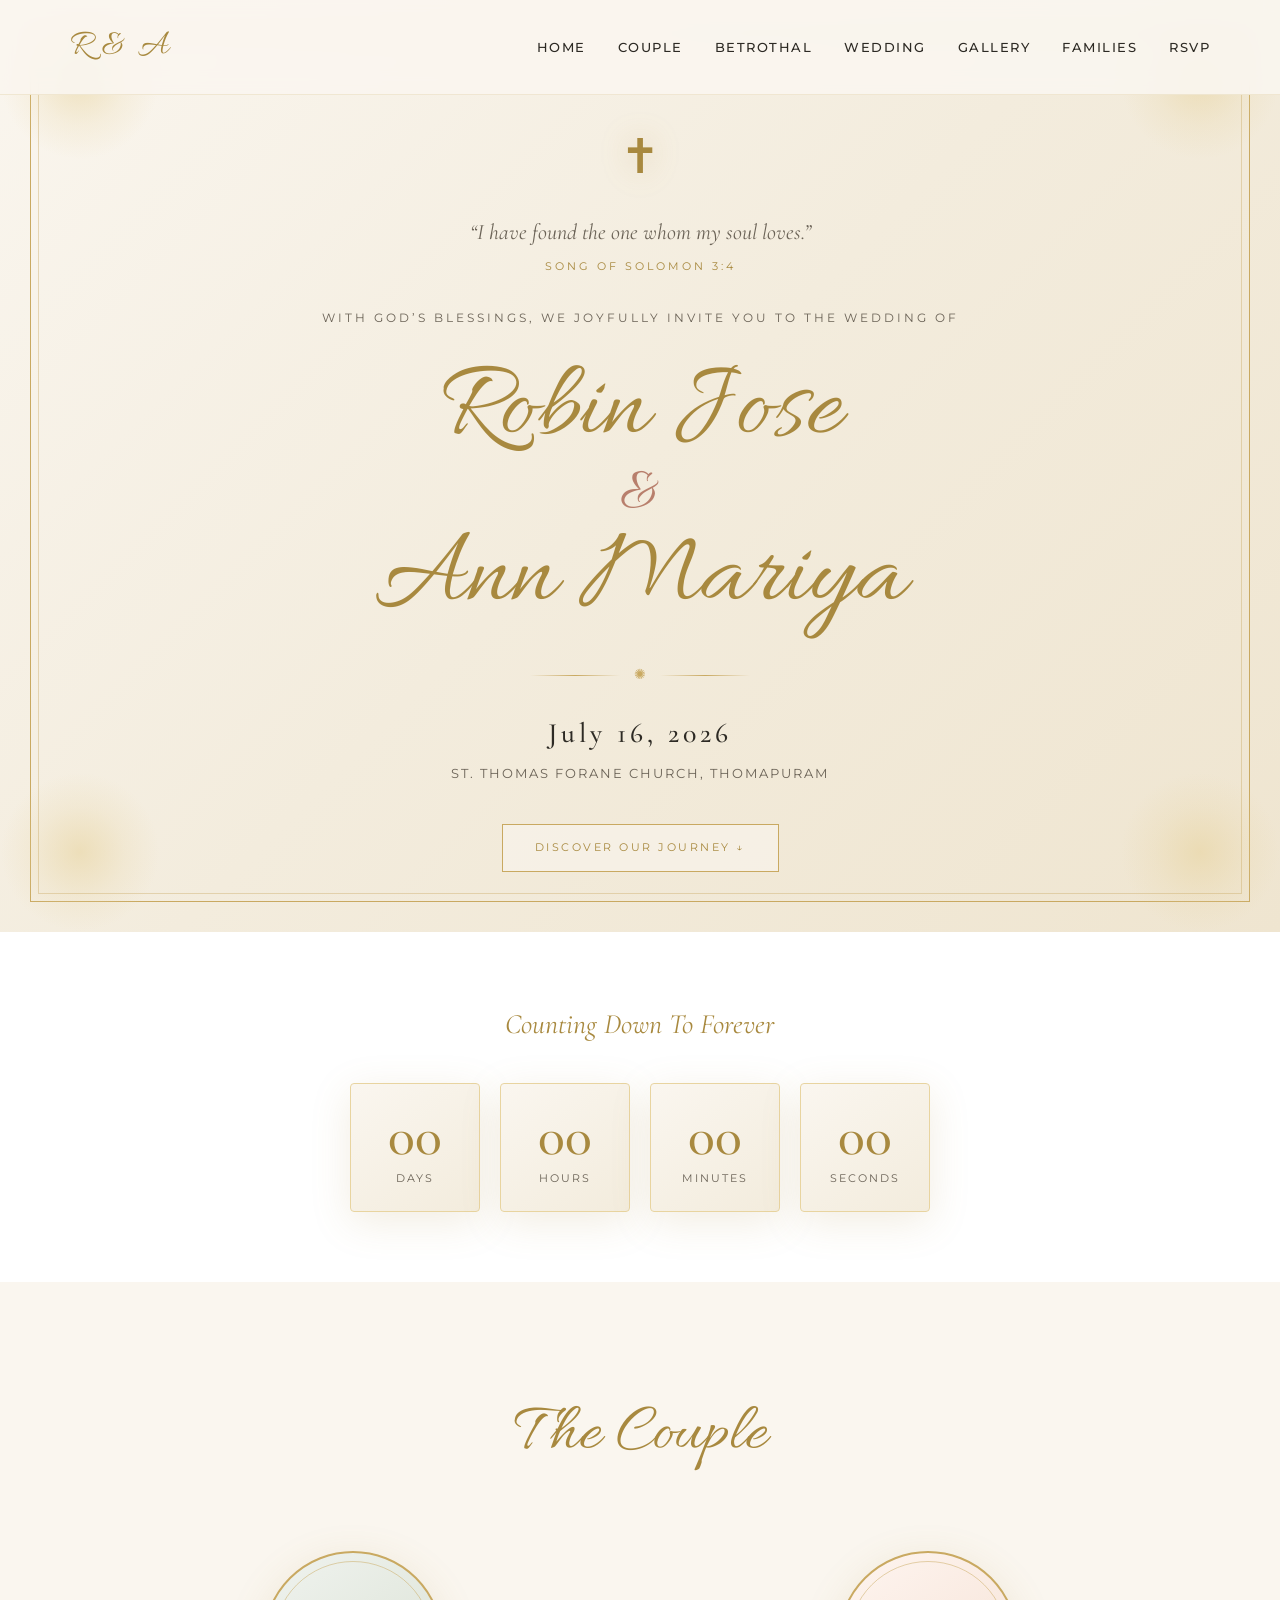
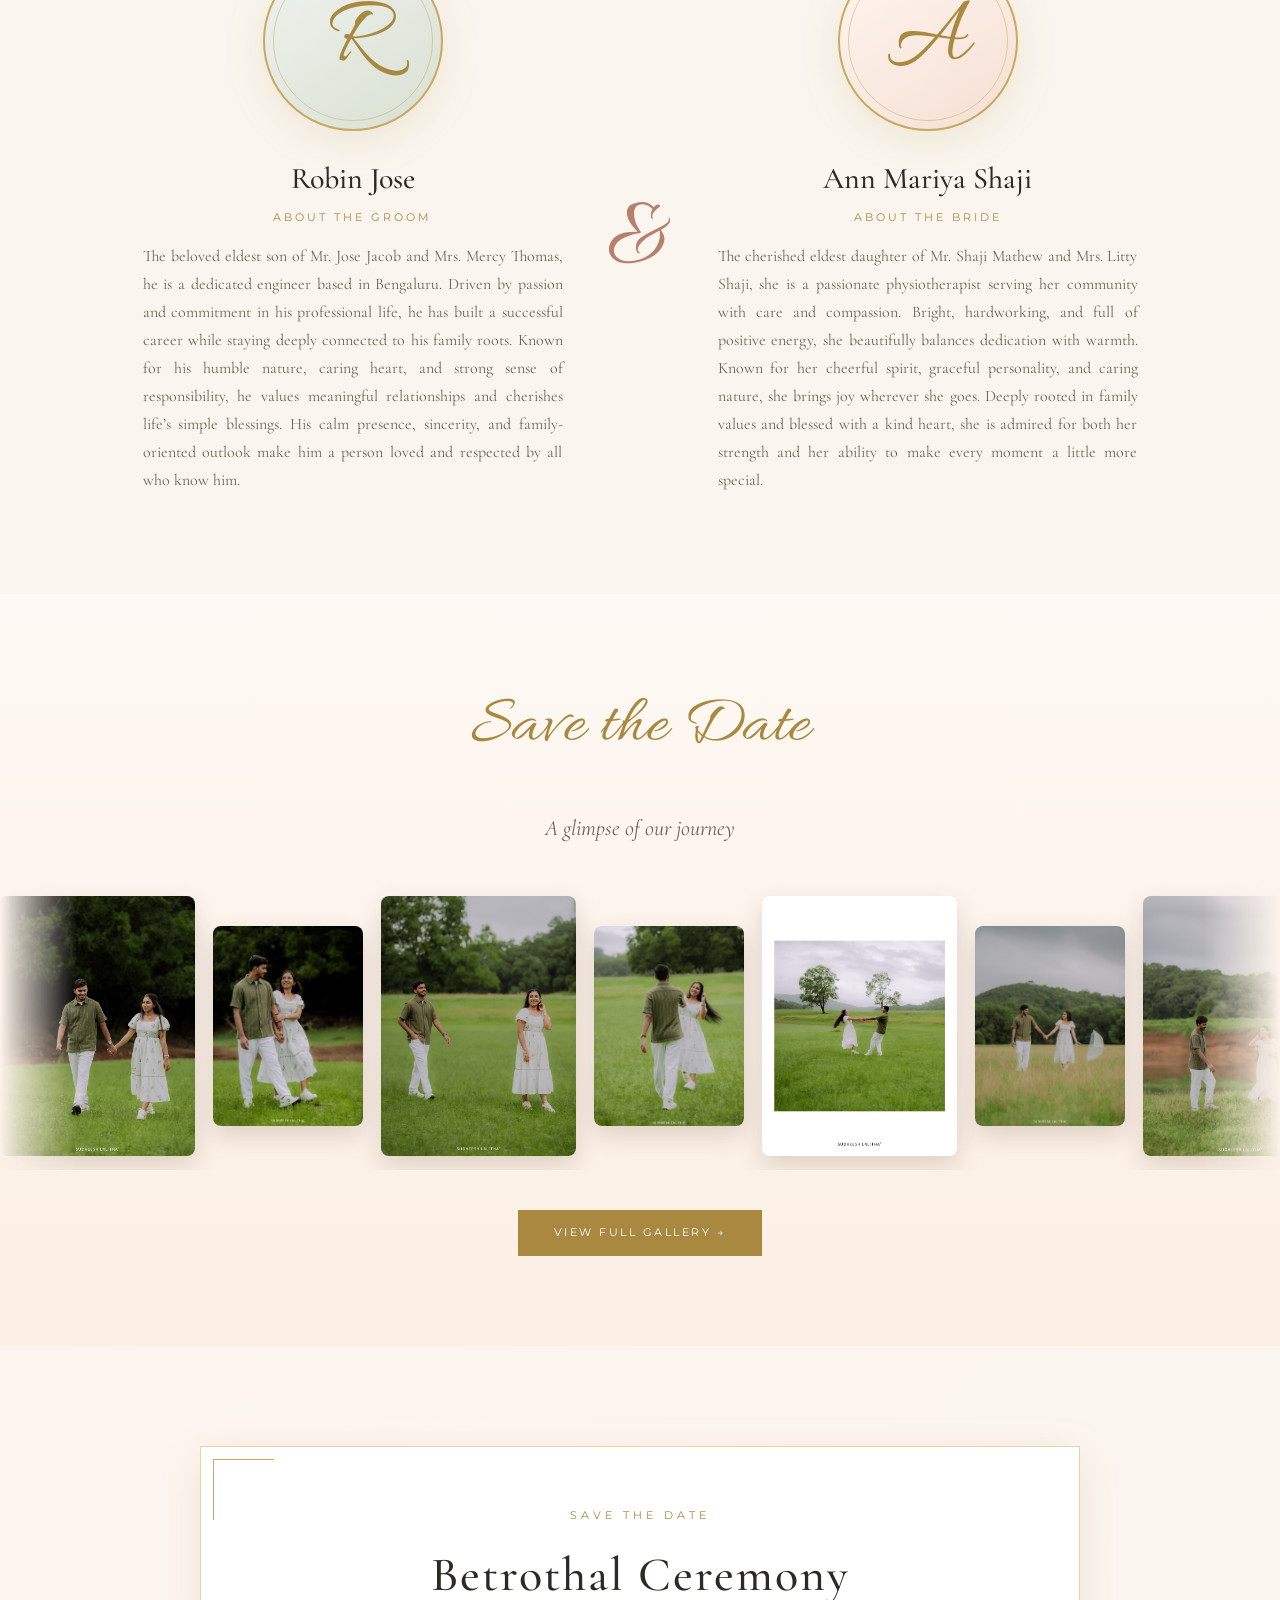
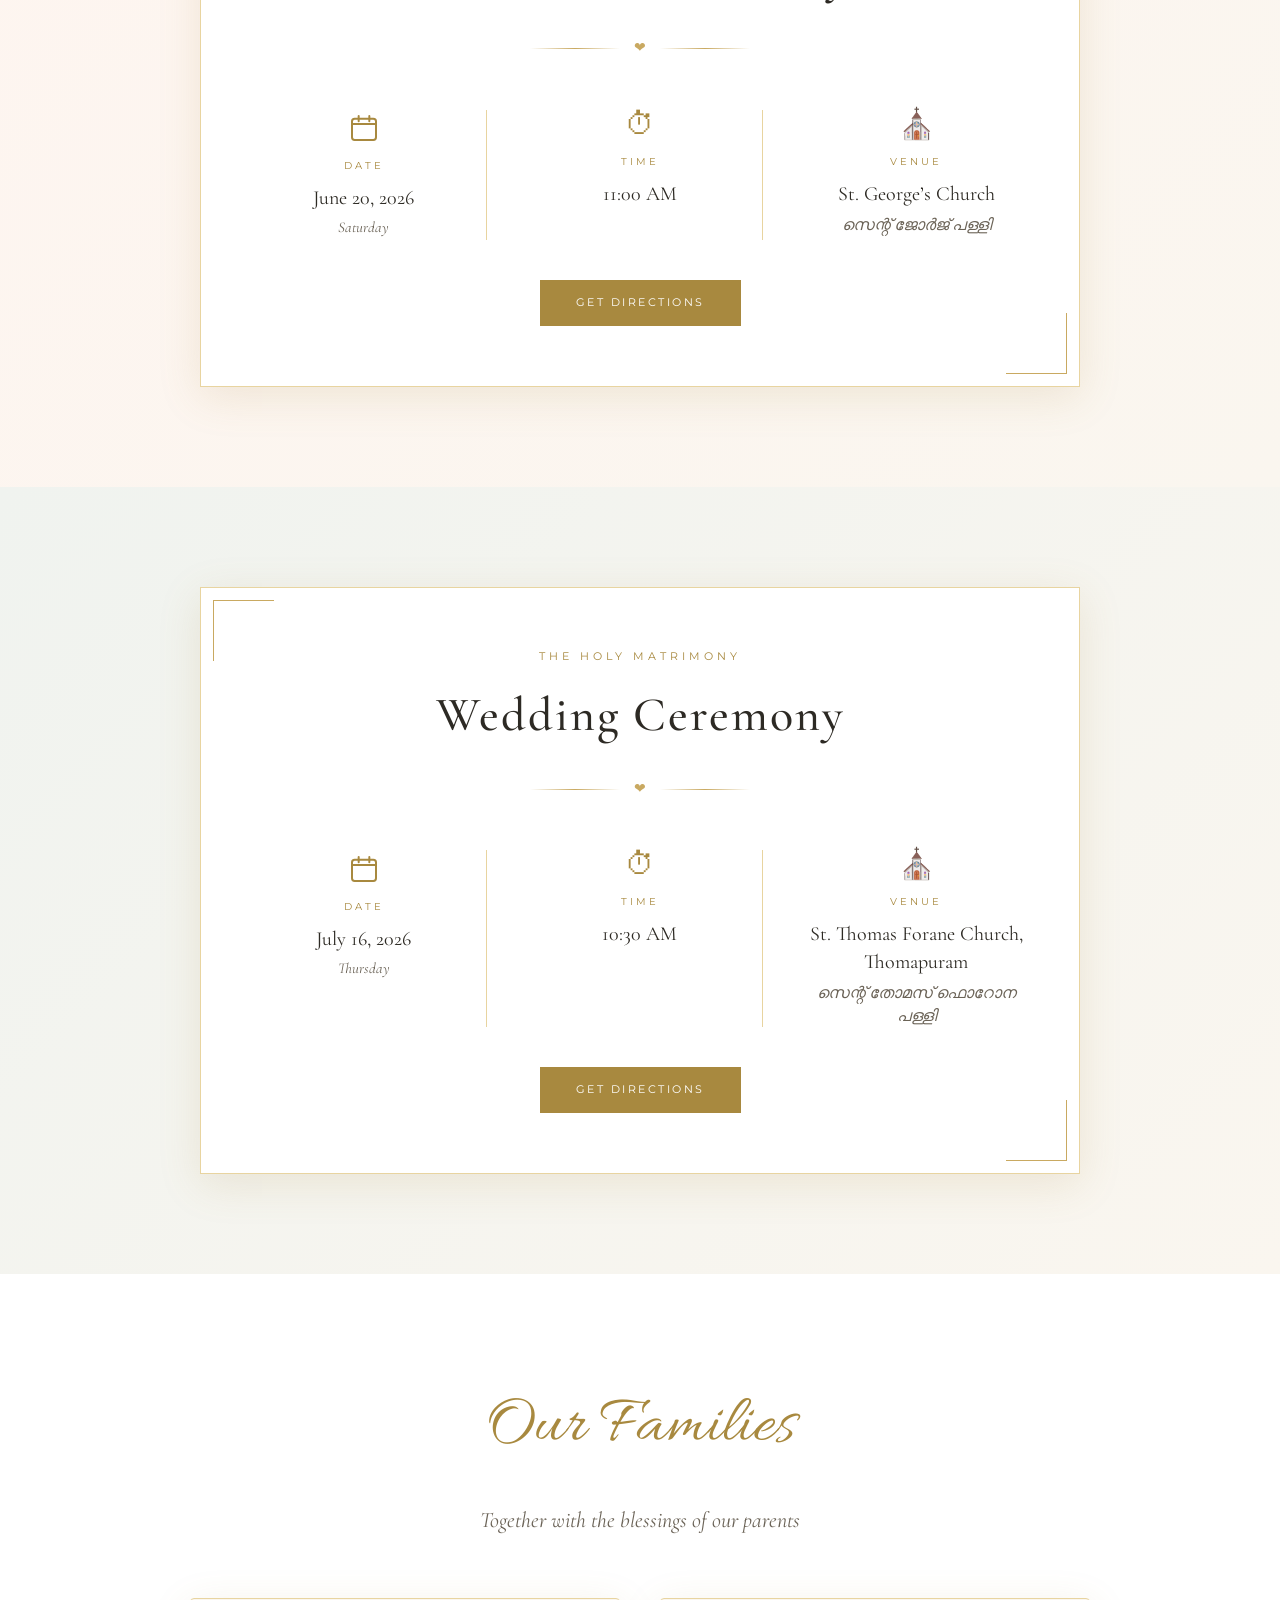
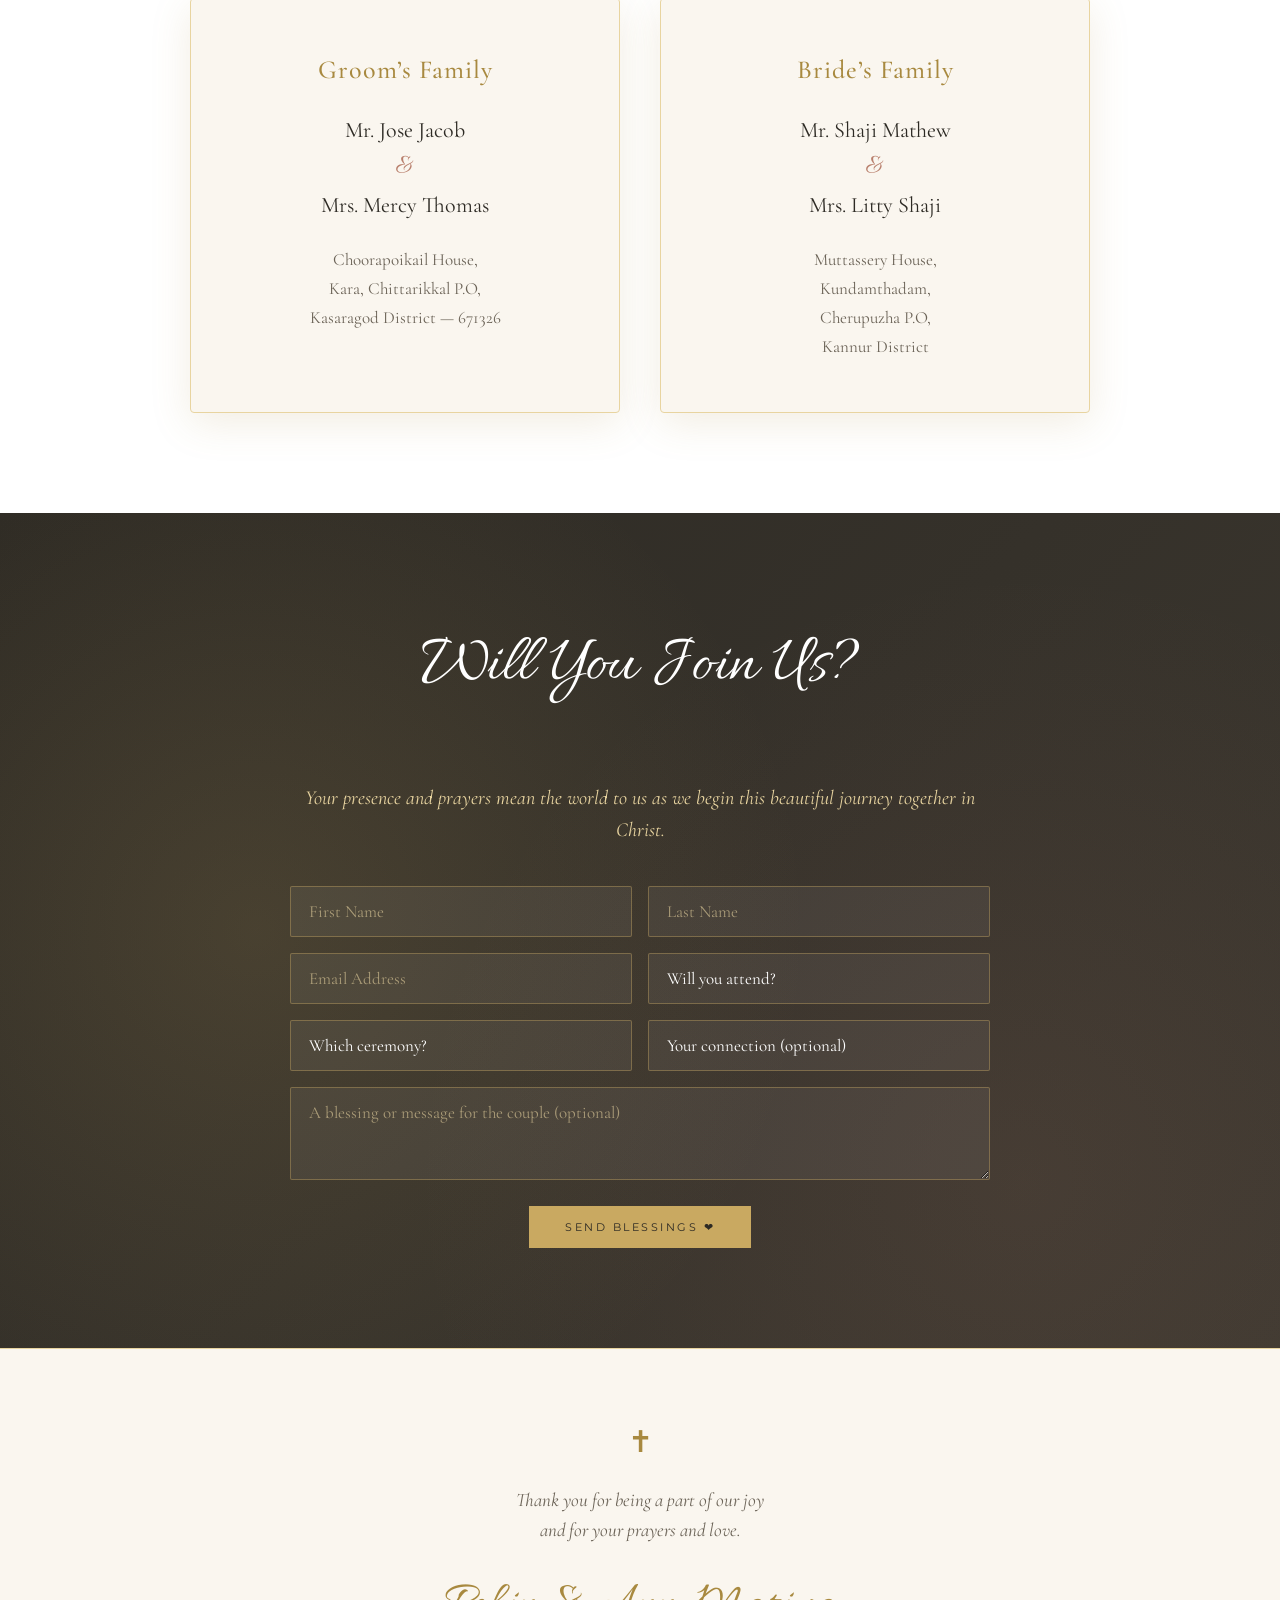
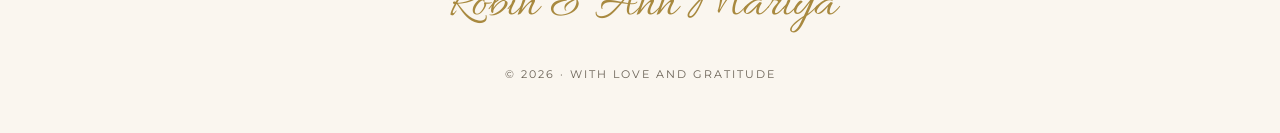
<file: index.html>
<!DOCTYPE html>
<html lang="en">
<head>
  <meta charset="UTF-8" />
  <meta name="viewport" content="width=device-width, initial-scale=1.0" />
  <title>Robin &amp; Ann Mariya — Wedding on July 16, 2026</title>

  <meta name="description" content="Robin Jose and Ann Mariya Shaji joyfully invite you to celebrate their Betrothal on June 20, 2026 at St. George's Church and their Wedding on July 16, 2026 at St. Thomas Forane Church, Thomapuram, Kerala." />
  <meta name="keywords" content="Robin Jose, Ann Mariya Shaji, wedding, betrothal, July 16 2026, June 20 2026, Kerala wedding, Syro-Malabar wedding, Thomapuram, Cherupuzha, Kasaragod, Kannur" />
  <meta name="author" content="Robin Jose &amp; Ann Mariya Shaji" />
  <meta name="robots" content="index, follow" />
  <link rel="canonical" href="https://robinwedsannmariya.story-labs.in/" />

  <meta property="og:type" content="website" />
  <meta property="og:url" content="https://robinwedsannmariya.story-labs.in/" />
  <meta property="og:title" content="Robin &amp; Ann Mariya — Wedding on July 16, 2026" />
  <meta property="og:description" content="With God's blessings, join us for our Betrothal (June 20, 2026) and Wedding (July 16, 2026) in Kerala." />
  <meta property="og:image" content="https://robinwedsannmariya.story-labs.in/gallery/insta_6x8_01.jpg" />
  <meta property="og:image:alt" content="Robin Jose and Ann Mariya Shaji save-the-date portrait" />
  <meta property="og:locale" content="en_IN" />
  <meta property="og:site_name" content="Robin &amp; Ann Mariya Wedding" />

  <meta name="twitter:card" content="summary_large_image" />
  <meta name="twitter:title" content="Robin &amp; Ann Mariya — Wedding on July 16, 2026" />
  <meta name="twitter:description" content="With God's blessings, join us for our Betrothal (June 20, 2026) and Wedding (July 16, 2026) in Kerala." />
  <meta name="twitter:image" content="https://robinwedsannmariya.story-labs.in/gallery/insta_6x8_01.jpg" />

  <meta name="theme-color" content="#b8943a" />

  <link rel="preconnect" href="https://fonts.googleapis.com" />
  <link rel="preconnect" href="https://fonts.gstatic.com" crossorigin />
  <link href="https://fonts.googleapis.com/css2?family=Allura&family=Cormorant+Garamond:wght@300;400;500;600;700&family=Montserrat:wght@300;400;500;600&display=swap" rel="stylesheet" />
  <link rel="stylesheet" href="styles.css" />

  <script type="application/ld+json">
  {
    "@context": "https://schema.org",
    "@graph": [
      {
        "@type": "WebSite",
        "@id": "https://robinwedsannmariya.story-labs.in/#website",
        "url": "https://robinwedsannmariya.story-labs.in/",
        "name": "Robin & Ann Mariya Wedding",
        "description": "Wedding invitation site for Robin Jose and Ann Mariya Shaji",
        "inLanguage": "en"
      },
      {
        "@type": "Person",
        "@id": "https://robinwedsannmariya.story-labs.in/#groom",
        "name": "Robin Jose",
        "jobTitle": "Engineer",
        "worksFor": { "@type": "Place", "name": "Bengaluru, India" },
        "parent": [
          { "@type": "Person", "name": "Jose Jacob" },
          { "@type": "Person", "name": "Mercy Thomas" }
        ],
        "address": {
          "@type": "PostalAddress",
          "streetAddress": "Choorapoikail House, Kara",
          "addressLocality": "Chittarikkal P.O",
          "addressRegion": "Kasaragod District, Kerala",
          "postalCode": "671326",
          "addressCountry": "IN"
        }
      },
      {
        "@type": "Person",
        "@id": "https://robinwedsannmariya.story-labs.in/#bride",
        "name": "Ann Mariya Shaji",
        "jobTitle": "Physiotherapist",
        "parent": [
          { "@type": "Person", "name": "Shaji Mathew" },
          { "@type": "Person", "name": "Litty Shaji" }
        ],
        "address": {
          "@type": "PostalAddress",
          "streetAddress": "Muttassery House, Kundamthadam",
          "addressLocality": "Cherupuzha P.O",
          "addressRegion": "Kannur District, Kerala",
          "addressCountry": "IN"
        }
      },
      {
        "@type": "Event",
        "@id": "https://robinwedsannmariya.story-labs.in/#betrothal",
        "name": "Betrothal Ceremony of Robin Jose & Ann Mariya Shaji",
        "startDate": "2026-06-20T11:00:00+05:30",
        "eventAttendanceMode": "https://schema.org/OfflineEventAttendanceMode",
        "eventStatus": "https://schema.org/EventScheduled",
        "location": {
          "@type": "Place",
          "name": "St. George's Church",
          "address": {
            "@type": "PostalAddress",
            "addressRegion": "Kerala",
            "addressCountry": "IN"
          }
        },
        "organizer": [
          { "@id": "https://robinwedsannmariya.story-labs.in/#groom" },
          { "@id": "https://robinwedsannmariya.story-labs.in/#bride" }
        ]
      },
      {
        "@type": "Event",
        "@id": "https://robinwedsannmariya.story-labs.in/#wedding",
        "name": "Wedding of Robin Jose & Ann Mariya Shaji",
        "startDate": "2026-07-16T10:30:00+05:30",
        "eventAttendanceMode": "https://schema.org/OfflineEventAttendanceMode",
        "eventStatus": "https://schema.org/EventScheduled",
        "location": {
          "@type": "Place",
          "name": "St. Thomas Forane Church",
          "address": {
            "@type": "PostalAddress",
            "addressLocality": "Thomapuram",
            "addressRegion": "Kerala",
            "addressCountry": "IN"
          }
        },
        "organizer": [
          { "@id": "https://robinwedsannmariya.story-labs.in/#groom" },
          { "@id": "https://robinwedsannmariya.story-labs.in/#bride" }
        ]
      }
    ]
  }
  </script>
</head>
<body>

  <nav class="nav">
    <div class="nav-inner">
      <a href="#home" class="nav-brand">R &amp; A</a>
      <button class="nav-toggle" aria-label="Open menu" aria-expanded="false">
        <span></span><span></span><span></span>
      </button>
      <ul class="nav-links">
        <li><a href="#home">Home</a></li>
        <li><a href="#story">Couple</a></li>
        <li><a href="#engagement">Betrothal</a></li>
        <li><a href="#wedding">Wedding</a></li>
        <li><a href="gallery.html">Gallery</a></li>
        <li><a href="#families">Families</a></li>
        <li><a href="#rsvp">RSVP</a></li>
      </ul>
    </div>
  </nav>

  <header id="home" class="hero">
    <div class="hero-corner top-left"></div>
    <div class="hero-corner top-right"></div>
    <div class="hero-corner bottom-left"></div>
    <div class="hero-corner bottom-right"></div>

    <div class="hero-content">
      <div class="cross">&#10013;</div>
      <p class="verse">
        &ldquo;I have found the one whom my soul loves.&rdquo;<br />
        <span class="verse-ref">Song of Solomon 3:4</span>
      </p>
      <p class="intro">With God&rsquo;s blessings, we joyfully invite you to the wedding of</p>

      <h1 class="couple-names">
        <span class="name">Robin Jose</span>
        <span class="amp">&amp;</span>
        <span class="name">Ann Mariya</span>
      </h1>

      <div class="divider"><span>&#10042;</span></div>

      <p class="hero-date">July 16, 2026</p>
      <p class="hero-location">St. Thomas Forane Church, Thomapuram</p>

      <a href="#engagement" class="btn-scroll">Discover Our Journey &#8595;</a>
    </div>
  </header>

  <section id="countdown" class="countdown-section">
    <h2 class="section-subtitle">Counting Down To Forever</h2>
    <div class="countdown" id="countdown-timer">
      <div class="count-box"><span class="count-num" id="days">--</span><span class="count-label">Days</span></div>
      <div class="count-box"><span class="count-num" id="hours">--</span><span class="count-label">Hours</span></div>
      <div class="count-box"><span class="count-num" id="minutes">--</span><span class="count-label">Minutes</span></div>
      <div class="count-box"><span class="count-num" id="seconds">--</span><span class="count-label">Seconds</span></div>
    </div>
  </section>

  <section id="story" class="couple-section">
    <h2 class="section-title">The Couple</h2>
    <div class="couple-grid">

      <div class="person">
        <div class="person-circle groom">
          <span class="person-initial">R</span>
        </div>
        <h3 class="person-name">Robin Jose</h3>
        <p class="person-tagline">About the Groom</p>
        <p class="person-desc">
          The beloved eldest son of Mr. Jose Jacob and Mrs. Mercy Thomas, he is a dedicated engineer based in Bengaluru. Driven by passion and commitment in his professional life, he has built a successful career while staying deeply connected to his family roots. Known for his humble nature, caring heart, and strong sense of responsibility, he values meaningful relationships and cherishes life&rsquo;s simple blessings. His calm presence, sincerity, and family-oriented outlook make him a person loved and respected by all who know him.
        </p>
      </div>

      <div class="ampersand-large">&amp;</div>

      <div class="person">
        <div class="person-circle bride">
          <span class="person-initial">A</span>
        </div>
        <h3 class="person-name">Ann Mariya Shaji</h3>
        <p class="person-tagline">About the Bride</p>
        <p class="person-desc">
          The cherished eldest daughter of Mr. Shaji Mathew and Mrs. Litty Shaji, she is a passionate physiotherapist serving her community with care and compassion. Bright, hardworking, and full of positive energy, she beautifully balances dedication with warmth. Known for her cheerful spirit, graceful personality, and caring nature, she brings joy wherever she goes. Deeply rooted in family values and blessed with a kind heart, she is admired for both her strength and her ability to make every moment a little more special.
        </p>
      </div>

    </div>
  </section>

  <section id="gallery" class="gallery-section gallery-mini">
    <h2 class="section-title">Save the Date</h2>
    <p class="section-subtitle">A glimpse of our journey</p>
    <div class="gallery-marquee">
      <div class="gallery-track">
        <img src="gallery/insta_6x8_01.jpg" alt="Robin and Ann Mariya save-the-date portrait 01" loading="lazy" />
        <img src="gallery/insta_6x8_05.jpg" alt="Robin and Ann Mariya save-the-date portrait 05" loading="lazy" />
        <img src="gallery/insta_6x8_08.jpg" alt="Robin and Ann Mariya save-the-date portrait 08" loading="lazy" />
        <img src="gallery/insta_6x8_13.jpg" alt="Robin and Ann Mariya save-the-date portrait 13" loading="lazy" />
        <img src="gallery/insta_6x8_16.jpg" alt="Robin and Ann Mariya save-the-date portrait 16" loading="lazy" />
        <img src="gallery/insta_6x8_21.jpg" alt="Robin and Ann Mariya save-the-date portrait 21" loading="lazy" />
        <img src="gallery/insta_6x8_26.jpg" alt="Robin and Ann Mariya save-the-date portrait 26" loading="lazy" />
        <img src="gallery/insta_6x8_30.jpg" alt="Robin and Ann Mariya save-the-date portrait 30" loading="lazy" />
        <img src="gallery/insta_6x8_33.jpg" alt="Robin and Ann Mariya save-the-date portrait 33" loading="lazy" />
        <img src="gallery/insta_6x8_01.jpg" alt="Robin and Ann Mariya save-the-date portrait 01" loading="lazy" aria-hidden="true" />
        <img src="gallery/insta_6x8_05.jpg" alt="Robin and Ann Mariya save-the-date portrait 05" loading="lazy" aria-hidden="true" />
        <img src="gallery/insta_6x8_08.jpg" alt="Robin and Ann Mariya save-the-date portrait 08" loading="lazy" aria-hidden="true" />
        <img src="gallery/insta_6x8_13.jpg" alt="Robin and Ann Mariya save-the-date portrait 13" loading="lazy" aria-hidden="true" />
        <img src="gallery/insta_6x8_16.jpg" alt="Robin and Ann Mariya save-the-date portrait 16" loading="lazy" aria-hidden="true" />
        <img src="gallery/insta_6x8_21.jpg" alt="Robin and Ann Mariya save-the-date portrait 21" loading="lazy" aria-hidden="true" />
        <img src="gallery/insta_6x8_26.jpg" alt="Robin and Ann Mariya save-the-date portrait 26" loading="lazy" aria-hidden="true" />
        <img src="gallery/insta_6x8_30.jpg" alt="Robin and Ann Mariya save-the-date portrait 30" loading="lazy" aria-hidden="true" />
        <img src="gallery/insta_6x8_33.jpg" alt="Robin and Ann Mariya save-the-date portrait 33" loading="lazy" aria-hidden="true" />
      </div>
    </div>
    <a href="gallery.html" class="btn-primary gallery-cta">View Full Gallery &rarr;</a>
  </section>

  <section id="engagement" class="event-section engagement-bg">
    <div class="event-card">
      <p class="event-eyebrow">Save the Date</p>
      <h2 class="event-title">Betrothal Ceremony</h2>
      <div class="divider"><span>&#10084;</span></div>

      <div class="event-details">
        <div class="detail">
          <div class="detail-icon">
            <svg width="34" height="34" viewBox="0 0 24 24" fill="none" stroke="currentColor" stroke-width="1.5" stroke-linecap="round" stroke-linejoin="round" aria-hidden="true">
              <rect x="3" y="5" width="18" height="16" rx="2" />
              <path d="M3 9h18" />
              <path d="M8 3v4" />
              <path d="M16 3v4" />
            </svg>
          </div>
          <p class="detail-label">Date</p>
          <p class="detail-value">June 20, 2026<br /><span class="muted">Saturday</span></p>
        </div>
        <div class="detail">
          <div class="detail-icon">&#9201;</div>
          <p class="detail-label">Time</p>
          <p class="detail-value">11:00 AM</p>
        </div>
        <div class="detail">
          <div class="detail-icon">&#9962;</div>
          <p class="detail-label">Venue</p>
          <p class="detail-value">
            St. George&rsquo;s Church
            <span class="malayalam">സെന്റ് ജോർജ് പള്ളി</span>
          </p>
        </div>
      </div>

      <a class="btn-primary" target="_blank" rel="noopener"
         href="https://maps.app.goo.gl/1GhF9p43gRmb3uq37?g_st=ac">
        Get Directions
      </a>
    </div>
  </section>

  <section id="wedding" class="event-section wedding-bg">
    <div class="event-card">
      <p class="event-eyebrow">The Holy Matrimony</p>
      <h2 class="event-title">Wedding Ceremony</h2>
      <div class="divider"><span>&#10084;</span></div>

      <div class="event-details">
        <div class="detail">
          <div class="detail-icon">
            <svg width="34" height="34" viewBox="0 0 24 24" fill="none" stroke="currentColor" stroke-width="1.5" stroke-linecap="round" stroke-linejoin="round" aria-hidden="true">
              <rect x="3" y="5" width="18" height="16" rx="2" />
              <path d="M3 9h18" />
              <path d="M8 3v4" />
              <path d="M16 3v4" />
            </svg>
          </div>
          <p class="detail-label">Date</p>
          <p class="detail-value">July 16, 2026<br /><span class="muted">Thursday</span></p>
        </div>
        <div class="detail">
          <div class="detail-icon">&#9201;</div>
          <p class="detail-label">Time</p>
          <p class="detail-value">10:30 AM</p>
        </div>
        <div class="detail">
          <div class="detail-icon">&#9962;</div>
          <p class="detail-label">Venue</p>
          <p class="detail-value">
            St. Thomas Forane Church,<br />Thomapuram
            <span class="malayalam">സെന്റ് തോമസ് ഫൊറോന പള്ളി</span>
          </p>
        </div>
      </div>

      <a class="btn-primary" target="_blank" rel="noopener"
         href="https://www.google.com/maps/search/?api=1&query=St.+Thomas+Forane+Church+Thomapuram">
        Get Directions
      </a>
    </div>
  </section>

  <section id="families" class="families-section">
    <h2 class="section-title">Our Families</h2>
    <p class="section-subtitle">Together with the blessings of our parents</p>

    <div class="families-grid">
      <div class="family-card">
        <h3 class="family-heading">Groom&rsquo;s Family</h3>
        <p class="family-parents">Mr. Jose Jacob<br /><span class="amp-small">&amp;</span><br />Mrs. Mercy Thomas</p>
        <p class="family-address">
          Choorapoikail House,<br />
          Kara, Chittarikkal P.O,<br />
          Kasaragod District &mdash; 671326
        </p>
      </div>

      <div class="family-card">
        <h3 class="family-heading">Bride&rsquo;s Family</h3>
        <p class="family-parents">Mr. Shaji Mathew<br /><span class="amp-small">&amp;</span><br />Mrs. Litty Shaji</p>
        <p class="family-address">
          Muttassery House,<br />
          Kundamthadam,<br />
          Cherupuzha P.O,<br />
          Kannur District
        </p>
      </div>
    </div>
  </section>

  <section id="rsvp" class="rsvp-section">
    <div class="rsvp-inner">
      <h2 class="section-title light">Will You Join Us?</h2>
      <p class="rsvp-text">
        Your presence and prayers mean the world to us as we begin this beautiful journey together in Christ.
      </p>

      <form class="rsvp-form" onsubmit="return submitRSVP(event)">
        <div class="form-row">
          <input type="text" name="firstName" placeholder="First Name" required />
          <input type="text" name="lastName" placeholder="Last Name" required />
        </div>
        <div class="form-row">
          <input type="email" name="email" placeholder="Email Address" required />
          <select name="attendance" required>
            <option value="">Will you attend?</option>
            <option value="Yes">Yes, joyfully</option>
            <option value="No">Regretfully, no</option>
            <option value="Maybe">Maybe</option>
          </select>
        </div>
        <div class="form-row">
          <select name="invitationType" required>
            <option value="">Which ceremony?</option>
            <option value="Betrothal">Betrothal &mdash; June 20</option>
            <option value="Wedding">Wedding &mdash; July 16</option>
            <option value="Both">Both Ceremonies</option>
          </select>
          <select name="group">
            <option value="">Your connection (optional)</option>
            <option value="Bride's Side">Bride&rsquo;s Side</option>
            <option value="Groom's Side">Groom&rsquo;s Side</option>
            <option value="Family">Family</option>
            <option value="Friend">Friend</option>
            <option value="Colleague">Colleague</option>
          </select>
        </div>
        <textarea name="message" rows="3" placeholder="A blessing or message for the couple (optional)"></textarea>
        <button type="submit" class="btn-primary">Send Blessings &#10084;</button>
      </form>
    </div>
  </section>

  <footer class="footer">
    <div class="footer-cross">&#10013;</div>
    <p class="footer-thanks">
      Thank you for being a part of our joy<br />
      and for your prayers and love.
    </p>
    <p class="footer-names">Robin &amp; Ann Mariya</p>
    <p class="footer-meta">&copy; 2026 &middot; With love and gratitude</p>
  </footer>

  <script src="script.js"></script>
</body>
</html>
</file>
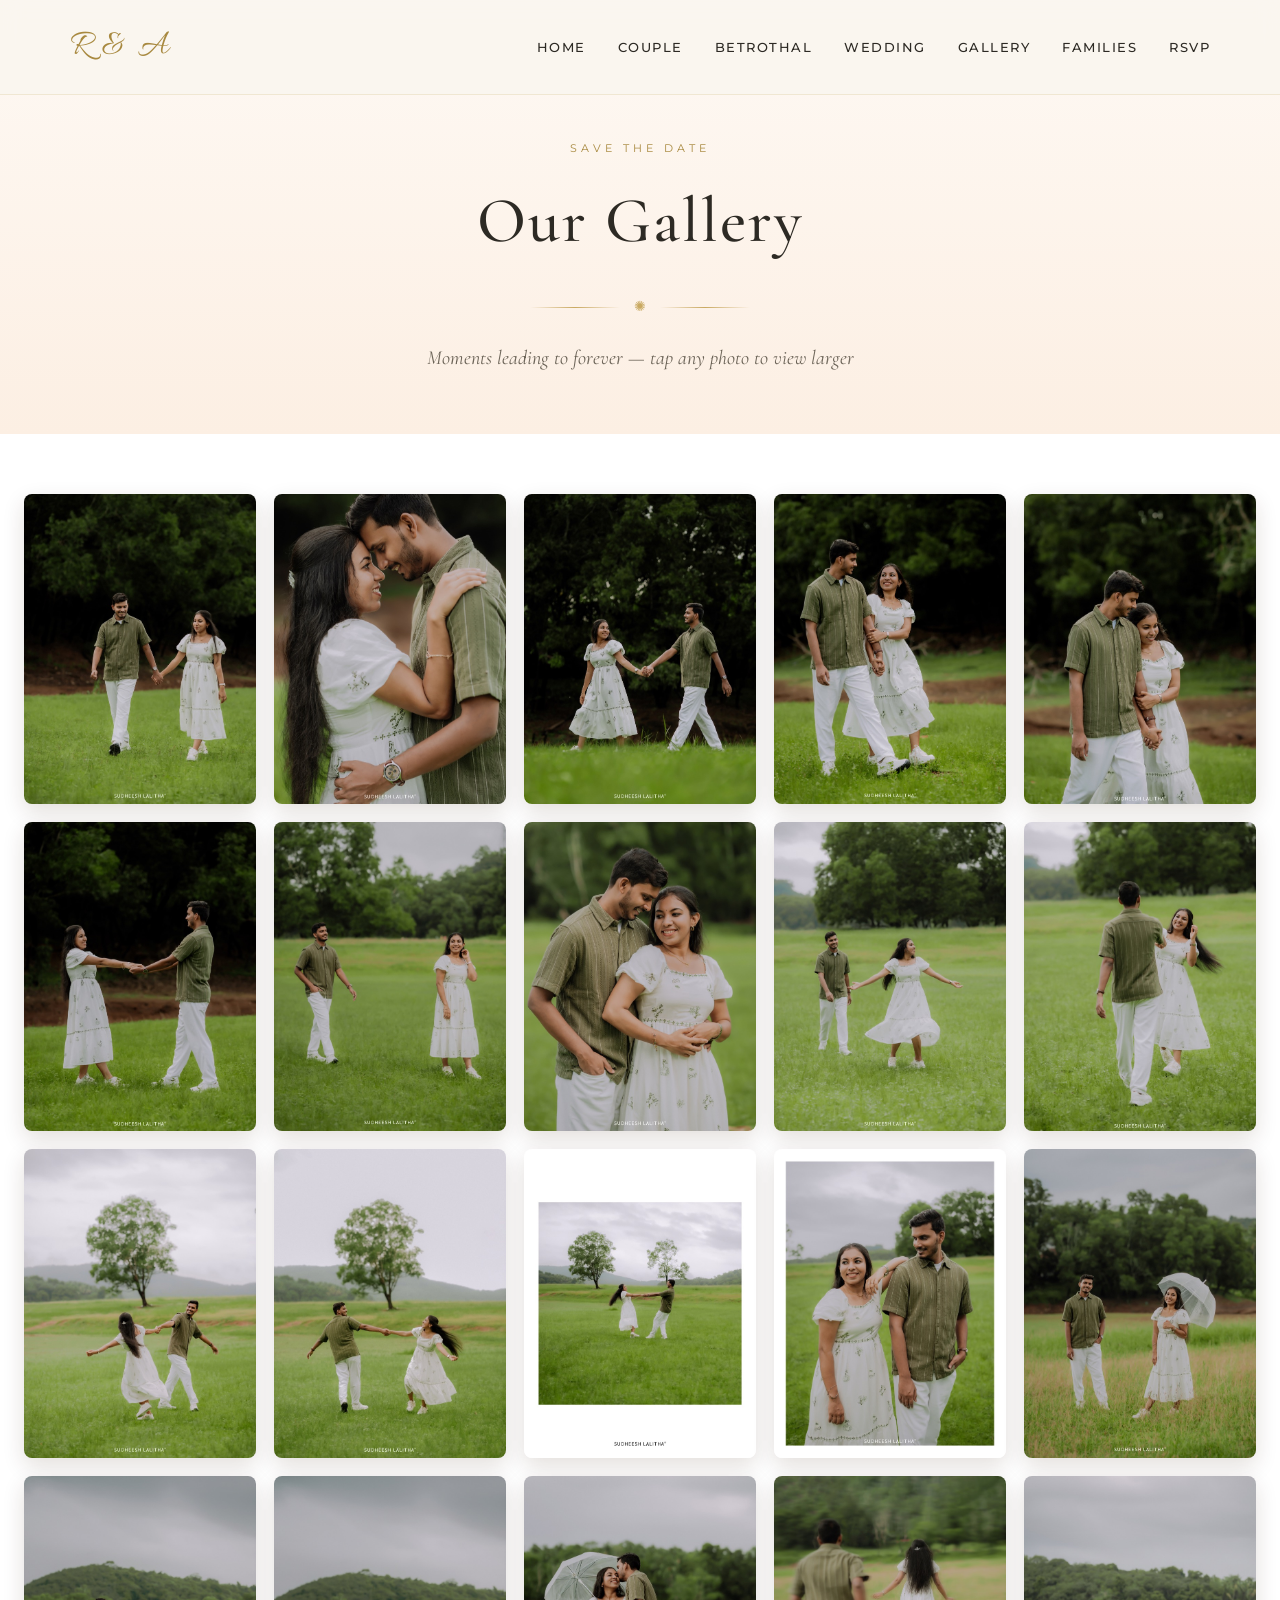
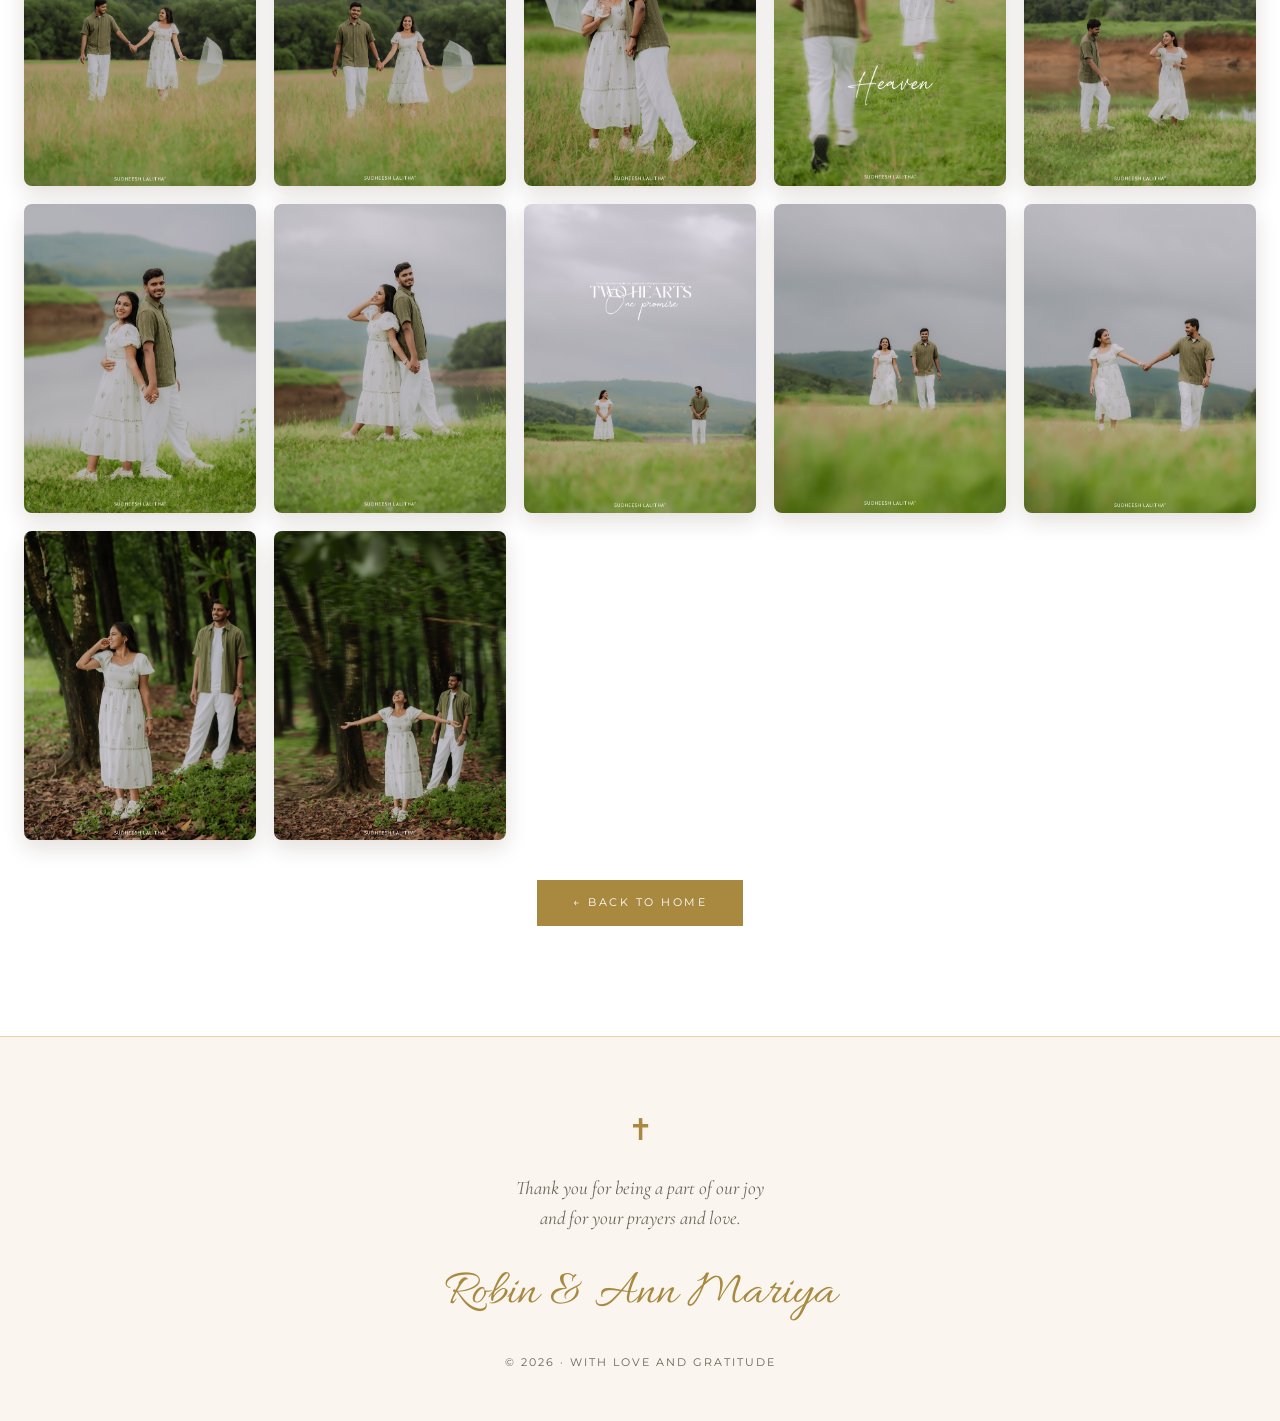
<file: gallery.html>
<!DOCTYPE html>
<html lang="en">
<head>
  <meta charset="UTF-8" />
  <meta name="viewport" content="width=device-width, initial-scale=1.0" />
  <title>Save the Date Gallery — Robin &amp; Ann Mariya</title>

  <meta name="description" content="Save-the-date photo gallery for Robin Jose and Ann Mariya Shaji's wedding on July 16, 2026. 27 pre-wedding portraits from their engagement shoot." />
  <meta name="robots" content="index, follow" />
  <link rel="canonical" href="https://robinwedsannmariya.story-labs.in/gallery.html" />

  <meta property="og:type" content="website" />
  <meta property="og:url" content="https://robinwedsannmariya.story-labs.in/gallery.html" />
  <meta property="og:title" content="Save the Date Gallery — Robin &amp; Ann Mariya" />
  <meta property="og:description" content="Pre-wedding portraits from Robin and Ann Mariya's save-the-date shoot." />
  <meta property="og:image" content="https://robinwedsannmariya.story-labs.in/gallery/insta_6x8_01.jpg" />
  <meta property="og:locale" content="en_IN" />
  <meta property="og:site_name" content="Robin &amp; Ann Mariya Wedding" />

  <meta name="twitter:card" content="summary_large_image" />
  <meta name="twitter:title" content="Save the Date Gallery — Robin &amp; Ann Mariya" />
  <meta name="twitter:description" content="Pre-wedding portraits from Robin and Ann Mariya's save-the-date shoot." />
  <meta name="twitter:image" content="https://robinwedsannmariya.story-labs.in/gallery/insta_6x8_01.jpg" />

  <meta name="theme-color" content="#b8943a" />

  <link rel="preconnect" href="https://fonts.googleapis.com" />
  <link rel="preconnect" href="https://fonts.gstatic.com" crossorigin />
  <link href="https://fonts.googleapis.com/css2?family=Allura&family=Cormorant+Garamond:wght@300;400;500;600;700&family=Montserrat:wght@300;400;500;600&display=swap" rel="stylesheet" />
  <link rel="stylesheet" href="styles.css" />

  <script type="application/ld+json">
  {
    "@context": "https://schema.org",
    "@type": "ImageGallery",
    "name": "Robin & Ann Mariya — Save the Date Gallery",
    "description": "Pre-wedding portraits leading to the wedding on July 16, 2026.",
    "url": "https://robinwedsannmariya.story-labs.in/gallery.html"
  }
  </script>
</head>
<body>

  <nav class="nav">
    <div class="nav-inner">
      <a href="index.html" class="nav-brand">R &amp; A</a>
      <button class="nav-toggle" aria-label="Open menu" aria-expanded="false">
        <span></span><span></span><span></span>
      </button>
      <ul class="nav-links">
        <li><a href="index.html#home">Home</a></li>
        <li><a href="index.html#story">Couple</a></li>
        <li><a href="index.html#engagement">Betrothal</a></li>
        <li><a href="index.html#wedding">Wedding</a></li>
        <li><a href="gallery.html" class="active">Gallery</a></li>
        <li><a href="index.html#families">Families</a></li>
        <li><a href="index.html#rsvp">RSVP</a></li>
      </ul>
    </div>
  </nav>

  <header class="gallery-hero">
    <p class="event-eyebrow">Save the Date</p>
    <h1 class="gallery-hero-title">Our Gallery</h1>
    <div class="divider"><span>&#10042;</span></div>
    <p class="gallery-hero-subtitle">Moments leading to forever &mdash; tap any photo to view larger</p>
  </header>

  <section class="gallery-grid-section">
    <div class="gallery-grid">
      <img src="gallery/insta_6x8_01.jpg" alt="Robin and Ann Mariya save-the-date portrait 01" loading="lazy" />
      <img src="gallery/insta_6x8_01g.jpg" alt="Robin and Ann Mariya save-the-date portrait 01g" loading="lazy" />
      <img src="gallery/insta_6x8_02.jpg" alt="Robin and Ann Mariya save-the-date portrait 02" loading="lazy" />
      <img src="gallery/insta_6x8_05.jpg" alt="Robin and Ann Mariya save-the-date portrait 05" loading="lazy" />
      <img src="gallery/insta_6x8_06.jpg" alt="Robin and Ann Mariya save-the-date portrait 06" loading="lazy" />
      <img src="gallery/insta_6x8_07.jpg" alt="Robin and Ann Mariya save-the-date portrait 07" loading="lazy" />
      <img src="gallery/insta_6x8_08.jpg" alt="Robin and Ann Mariya save-the-date portrait 08" loading="lazy" />
      <img src="gallery/insta_6x8_09.jpg" alt="Robin and Ann Mariya save-the-date portrait 09" loading="lazy" />
      <img src="gallery/insta_6x8_12.jpg" alt="Robin and Ann Mariya save-the-date portrait 12" loading="lazy" />
      <img src="gallery/insta_6x8_13.jpg" alt="Robin and Ann Mariya save-the-date portrait 13" loading="lazy" />
      <img src="gallery/insta_6x8_14.jpg" alt="Robin and Ann Mariya save-the-date portrait 14" loading="lazy" />
      <img src="gallery/insta_6x8_15.jpg" alt="Robin and Ann Mariya save-the-date portrait 15" loading="lazy" />
      <img src="gallery/insta_6x8_16.jpg" alt="Robin and Ann Mariya save-the-date portrait 16" loading="lazy" />
      <img src="gallery/insta_6x8_17.jpg" alt="Robin and Ann Mariya save-the-date portrait 17" loading="lazy" />
      <img src="gallery/insta_6x8_18.jpg" alt="Robin and Ann Mariya save-the-date portrait 18" loading="lazy" />
      <img src="gallery/insta_6x8_21.jpg" alt="Robin and Ann Mariya save-the-date portrait 21" loading="lazy" />
      <img src="gallery/insta_6x8_22.jpg" alt="Robin and Ann Mariya save-the-date portrait 22" loading="lazy" />
      <img src="gallery/insta_6x8_23.jpg" alt="Robin and Ann Mariya save-the-date portrait 23" loading="lazy" />
      <img src="gallery/insta_6x8_25.jpg" alt="Robin and Ann Mariya save-the-date portrait 25" loading="lazy" />
      <img src="gallery/insta_6x8_26.jpg" alt="Robin and Ann Mariya save-the-date portrait 26" loading="lazy" />
      <img src="gallery/insta_6x8_27.jpg" alt="Robin and Ann Mariya save-the-date portrait 27" loading="lazy" />
      <img src="gallery/insta_6x8_28.jpg" alt="Robin and Ann Mariya save-the-date portrait 28" loading="lazy" />
      <img src="gallery/insta_6x8_30.jpg" alt="Robin and Ann Mariya save-the-date portrait 30" loading="lazy" />
      <img src="gallery/insta_6x8_31.jpg" alt="Robin and Ann Mariya save-the-date portrait 31" loading="lazy" />
      <img src="gallery/insta_6x8_32.jpg" alt="Robin and Ann Mariya save-the-date portrait 32" loading="lazy" />
      <img src="gallery/insta_6x8_33.jpg" alt="Robin and Ann Mariya save-the-date portrait 33" loading="lazy" />
      <img src="gallery/insta_6x8_34.jpg" alt="Robin and Ann Mariya save-the-date portrait 34" loading="lazy" />
    </div>
    <a href="index.html" class="btn-primary gallery-cta">&larr; Back to Home</a>
  </section>

  <footer class="footer">
    <div class="footer-cross">&#10013;</div>
    <p class="footer-thanks">
      Thank you for being a part of our joy<br />
      and for your prayers and love.
    </p>
    <p class="footer-names">Robin &amp; Ann Mariya</p>
    <p class="footer-meta">&copy; 2026 &middot; With love and gratitude</p>
  </footer>

  <script src="script.js"></script>
</body>
</html>
</file>
<file: styles.css>
:root {
  --gold: #c9a961;
  --gold-dark: #a8893f;
  --gold-light: #e8d4a0;
  --cream: #faf6ef;
  --cream-deep: #f3ecdd;
  --ink: #2d2a24;
  --muted: #6b6357;
  --rose: #b87f6c;
  --green: #6b7f5a;
  --shadow: 0 10px 40px rgba(168, 137, 63, 0.15);
}

* {
  box-sizing: border-box;
  margin: 0;
  padding: 0;
}

html {
  scroll-behavior: smooth;
}

body {
  font-family: 'Cormorant Garamond', Georgia, serif;
  background: var(--cream);
  color: var(--ink);
  line-height: 1.6;
  font-size: 18px;
  -webkit-font-smoothing: antialiased;
}

/* -------- Nav -------- */
.nav {
  position: fixed;
  top: 0;
  left: 0;
  right: 0;
  z-index: 100;
  background: rgba(250, 246, 239, 0.92);
  backdrop-filter: blur(10px);
  border-bottom: 1px solid rgba(201, 169, 97, 0.2);
}

.nav-inner {
  max-width: 1200px;
  margin: 0 auto;
  padding: 18px 30px;
  display: flex;
  align-items: center;
  justify-content: space-between;
}

.nav-brand {
  font-family: 'Allura', cursive;
  font-size: 36px;
  color: var(--gold-dark);
  text-decoration: none;
  letter-spacing: 2px;
}

.nav-links {
  display: flex;
  gap: 32px;
  list-style: none;
}

.nav-links a {
  font-family: 'Montserrat', sans-serif;
  font-size: 13px;
  font-weight: 500;
  letter-spacing: 1.5px;
  text-transform: uppercase;
  text-decoration: none;
  color: var(--ink);
  transition: color 0.3s;
}

.nav-links a:hover {
  color: var(--gold-dark);
}

.nav-toggle {
  display: none;
  background: none;
  border: none;
  cursor: pointer;
  flex-direction: column;
  gap: 5px;
  padding: 6px;
}

.nav-toggle span {
  display: block;
  width: 24px;
  height: 2px;
  background: var(--gold-dark);
}

/* -------- Hero -------- */
.hero {
  position: relative;
  min-height: 100vh;
  background: linear-gradient(135deg, #faf6ef 0%, #f3ecdd 50%, #efe5d0 100%);
  display: flex;
  align-items: center;
  justify-content: center;
  text-align: center;
  padding: 120px 30px 60px;
  overflow: hidden;
}

.hero::before {
  content: '';
  position: absolute;
  inset: 30px;
  border: 1px solid var(--gold);
  pointer-events: none;
}

.hero::after {
  content: '';
  position: absolute;
  inset: 38px;
  border: 1px solid rgba(201, 169, 97, 0.4);
  pointer-events: none;
}

.hero-corner {
  position: absolute;
  width: 160px;
  height: 160px;
  background: radial-gradient(circle at center,
    rgba(232, 212, 160, 0.6) 0%,
    rgba(232, 212, 160, 0.2) 40%,
    transparent 70%);
  pointer-events: none;
}

.top-left { top: 0; left: 0; }
.top-right { top: 0; right: 0; }
.bottom-left { bottom: 0; left: 0; }
.bottom-right { bottom: 0; right: 0; }

.hero-content {
  position: relative;
  z-index: 2;
  max-width: 800px;
}

.cross {
  font-size: 48px;
  color: var(--gold-dark);
  margin-bottom: 20px;
  text-shadow: 0 0 30px rgba(201, 169, 97, 0.4);
}

.verse {
  font-style: italic;
  font-size: 22px;
  color: var(--muted);
  margin-bottom: 8px;
  line-height: 1.4;
}

.verse-ref {
  font-family: 'Montserrat', sans-serif;
  font-size: 11px;
  font-style: normal;
  letter-spacing: 3px;
  color: var(--gold-dark);
  text-transform: uppercase;
}

.intro {
  font-family: 'Montserrat', sans-serif;
  font-size: 12px;
  letter-spacing: 3px;
  text-transform: uppercase;
  color: var(--muted);
  margin: 30px 0 24px;
}

.couple-names {
  font-family: 'Allura', cursive;
  font-size: clamp(60px, 10vw, 110px);
  color: var(--gold-dark);
  line-height: 1.1;
  font-weight: 400;
  margin: 10px 0;
}

.couple-names .amp {
  display: block;
  font-size: 0.55em;
  color: var(--rose);
  margin: -10px 0;
}

.couple-names .name {
  display: block;
}

.divider {
  display: flex;
  align-items: center;
  justify-content: center;
  margin: 24px auto;
  max-width: 220px;
  color: var(--gold);
}

.divider::before,
.divider::after {
  content: '';
  flex: 1;
  height: 1px;
  background: linear-gradient(90deg, transparent, var(--gold), transparent);
}

.divider span {
  padding: 0 14px;
  font-size: 14px;
}

.hero-date {
  font-family: 'Cormorant Garamond', serif;
  font-size: 28px;
  font-weight: 500;
  color: var(--ink);
  letter-spacing: 4px;
}

.hero-location {
  font-family: 'Montserrat', sans-serif;
  font-size: 13px;
  letter-spacing: 2px;
  color: var(--muted);
  margin-top: 8px;
  text-transform: uppercase;
}

.btn-scroll {
  display: inline-block;
  margin-top: 40px;
  padding: 14px 32px;
  font-family: 'Montserrat', sans-serif;
  font-size: 11px;
  letter-spacing: 2.5px;
  text-transform: uppercase;
  color: var(--gold-dark);
  border: 1px solid var(--gold);
  text-decoration: none;
  transition: all 0.3s;
  background: rgba(250, 246, 239, 0.6);
}

.btn-scroll:hover {
  background: var(--gold-dark);
  color: #fff;
}

/* -------- Countdown -------- */
.countdown-section {
  padding: 70px 30px;
  background: #fff;
  text-align: center;
}

.section-subtitle {
  font-family: 'Cormorant Garamond', serif;
  font-size: 28px;
  font-weight: 400;
  font-style: italic;
  color: var(--gold-dark);
  margin-bottom: 36px;
}

.countdown {
  display: flex;
  flex-wrap: wrap;
  justify-content: center;
  gap: 20px;
  max-width: 800px;
  margin: 0 auto;
}

.count-box {
  background: linear-gradient(145deg, var(--cream) 0%, var(--cream-deep) 100%);
  border: 1px solid var(--gold-light);
  padding: 24px 18px;
  min-width: 130px;
  border-radius: 4px;
  box-shadow: var(--shadow);
  display: flex;
  flex-direction: column;
  gap: 6px;
}

.count-num {
  font-family: 'Cormorant Garamond', serif;
  font-size: 56px;
  font-weight: 500;
  color: var(--gold-dark);
  line-height: 1;
}

.count-label {
  font-family: 'Montserrat', sans-serif;
  font-size: 11px;
  letter-spacing: 2px;
  text-transform: uppercase;
  color: var(--muted);
}

/* -------- Couple section -------- */
.couple-section {
  padding: 100px 30px;
  background: var(--cream);
  text-align: center;
}

.section-title {
  font-family: 'Allura', cursive;
  font-size: 68px;
  color: var(--gold-dark);
  font-weight: 400;
  margin-bottom: 60px;
}

.section-title.light {
  color: #fff;
}

.couple-grid {
  display: grid;
  grid-template-columns: 1fr auto 1fr;
  gap: 40px;
  align-items: start;
  max-width: 1000px;
  margin: 0 auto;
}

.person {
  text-align: center;
}

.person-circle {
  width: 180px;
  height: 180px;
  border-radius: 50%;
  margin: 0 auto 24px;
  display: flex;
  align-items: center;
  justify-content: center;
  border: 2px solid var(--gold);
  box-shadow: var(--shadow);
  position: relative;
}

.person-circle::before {
  content: '';
  position: absolute;
  inset: 8px;
  border-radius: 50%;
  border: 1px solid rgba(201, 169, 97, 0.5);
}

.person-circle.bride {
  background: linear-gradient(145deg, #fef5f0 0%, #f5e0d3 100%);
}

.person-circle.groom {
  background: linear-gradient(145deg, #f0f3ef 0%, #d8e0d2 100%);
}

.person-initial {
  font-family: 'Allura', cursive;
  font-size: 96px;
  color: var(--gold-dark);
  line-height: 1;
}

.person-name {
  font-family: 'Cormorant Garamond', serif;
  font-size: 30px;
  font-weight: 500;
  color: var(--ink);
  margin-bottom: 6px;
}

.person-tagline {
  font-family: 'Montserrat', sans-serif;
  font-size: 11px;
  letter-spacing: 3px;
  text-transform: uppercase;
  color: var(--gold-dark);
  margin-bottom: 16px;
}

.person-desc {
  color: var(--muted);
  font-size: 16px;
  line-height: 1.75;
  text-align: justify;
  max-width: 420px;
  margin: 0 auto;
}

.ampersand-large {
  font-family: 'Allura', cursive;
  font-size: 100px;
  color: var(--rose);
  line-height: 1;
  align-self: center;
  padding-top: 40px;
}

/* -------- Event sections -------- */
.event-section {
  padding: 100px 30px;
  position: relative;
}

.engagement-bg {
  background: linear-gradient(135deg, #fef5f0 0%, #faf6ef 100%);
}

.wedding-bg {
  background: linear-gradient(135deg, #f0f3ef 0%, #faf6ef 100%);
}

.event-card {
  max-width: 880px;
  margin: 0 auto;
  background: #fff;
  padding: 60px 40px;
  border: 1px solid var(--gold-light);
  box-shadow: var(--shadow);
  text-align: center;
  position: relative;
}

.event-card::before,
.event-card::after {
  content: '';
  position: absolute;
  width: 60px;
  height: 60px;
  border: 1px solid var(--gold);
}

.event-card::before {
  top: 12px;
  left: 12px;
  border-right: none;
  border-bottom: none;
}

.event-card::after {
  bottom: 12px;
  right: 12px;
  border-left: none;
  border-top: none;
}

.event-eyebrow {
  font-family: 'Montserrat', sans-serif;
  font-size: 11px;
  letter-spacing: 4px;
  text-transform: uppercase;
  color: var(--gold-dark);
  margin-bottom: 12px;
}

.event-title {
  font-family: 'Cormorant Garamond', serif;
  font-size: 48px;
  font-weight: 500;
  color: var(--ink);
  letter-spacing: 2px;
}

.event-details {
  display: grid;
  grid-template-columns: repeat(3, 1fr);
  gap: 30px;
  margin: 50px 0 40px;
  text-align: center;
}

.detail {
  padding: 0 14px;
  border-right: 1px solid var(--gold-light);
}

.detail:last-child {
  border-right: none;
}

.detail-icon {
  font-size: 30px;
  margin-bottom: 14px;
  color: var(--gold-dark);
  line-height: 1;
}

.detail-icon svg {
  width: 32px;
  height: 32px;
  display: inline-block;
  vertical-align: middle;
}

.detail-label {
  font-family: 'Montserrat', sans-serif;
  font-size: 10px;
  letter-spacing: 3px;
  text-transform: uppercase;
  color: var(--gold-dark);
  margin-bottom: 10px;
}

.detail-value {
  font-size: 20px;
  color: var(--ink);
  line-height: 1.4;
}

.malayalam {
  display: block;
  font-size: 16px;
  color: var(--muted);
  margin-top: 6px;
  font-style: italic;
}

.muted {
  color: var(--muted);
  font-size: 15px;
  font-style: italic;
}

.btn-primary {
  display: inline-block;
  padding: 14px 36px;
  font-family: 'Montserrat', sans-serif;
  font-size: 11px;
  letter-spacing: 2.5px;
  text-transform: uppercase;
  background: var(--gold-dark);
  color: #fff;
  border: none;
  text-decoration: none;
  cursor: pointer;
  transition: all 0.3s;
}

.btn-primary:hover {
  background: var(--ink);
  letter-spacing: 3px;
}

/* -------- Gallery -------- */
html, body { overflow-x: hidden; }

.gallery-section {
  padding: 80px 0 90px;
  background: linear-gradient(180deg, #fef9f4 0%, #fcefe3 100%);
  text-align: center;
  overflow: hidden;
  max-width: 100vw;
}

.gallery-section .section-subtitle {
  margin-top: -32px;
  margin-bottom: 36px;
  font-family: 'Cormorant Garamond', serif;
  font-style: italic;
  font-size: 22px;
  color: var(--muted);
}

.gallery-marquee {
  width: 100%;
  max-width: 100vw;
  overflow: hidden;
  -webkit-mask-image: linear-gradient(to right, transparent, #000 6%, #000 94%, transparent);
  mask-image: linear-gradient(to right, transparent, #000 6%, #000 94%, transparent);
}

.gallery-track {
  display: flex;
  gap: 18px;
  width: max-content;
  padding: 14px 0;
  animation: gallery-scroll 60s linear infinite;
}

.gallery-marquee:hover .gallery-track {
  animation-play-state: paused;
}

.gallery-track {
  align-items: center;
}

.gallery-track img {
  width: auto;
  flex-shrink: 0;
  border-radius: 8px;
  box-shadow: 0 10px 26px rgba(60, 30, 10, 0.16);
  cursor: zoom-in;
  transition: transform 0.4s ease, box-shadow 0.4s ease;
  user-select: none;
  -webkit-user-drag: none;
}

.gallery-track img:nth-child(odd)  { height: 260px; }
.gallery-track img:nth-child(even) { height: 200px; }

.gallery-track img:hover {
  transform: translateY(-3px) scale(1.02);
  box-shadow: 0 16px 34px rgba(60, 30, 10, 0.22);
}

.gallery-cta {
  display: inline-block;
  margin-top: 40px;
}

@keyframes gallery-scroll {
  from { transform: translateX(0); }
  to   { transform: translateX(-50%); }
}

@media (max-width: 768px) {
  .gallery-track img:nth-child(odd)  { height: 200px; }
  .gallery-track img:nth-child(even) { height: 150px; }
  .gallery-track { gap: 12px; animation-duration: 50s; }
}

/* Full gallery page */
.gallery-hero {
  padding: 140px 24px 60px;
  text-align: center;
  background: linear-gradient(180deg, #fef9f4 0%, #fcefe3 100%);
}

.gallery-hero-title {
  font-family: 'Cormorant Garamond', serif;
  font-size: clamp(40px, 6vw, 64px);
  font-weight: 500;
  color: var(--ink);
  letter-spacing: 2px;
  margin: 10px 0;
}

.gallery-hero-subtitle {
  font-family: 'Cormorant Garamond', serif;
  font-style: italic;
  font-size: 20px;
  color: var(--muted);
  margin-top: 8px;
}

.gallery-grid-section {
  padding: 60px 24px 110px;
  background: #fff;
  text-align: center;
}

.gallery-grid {
  display: grid;
  grid-template-columns: repeat(auto-fill, minmax(220px, 1fr));
  gap: 18px;
  max-width: 1280px;
  margin: 0 auto;
}

.gallery-grid img {
  width: 100%;
  aspect-ratio: 3 / 4;
  object-fit: cover;
  border-radius: 8px;
  box-shadow: 0 8px 22px rgba(60, 30, 10, 0.14);
  cursor: zoom-in;
  transition: transform 0.35s ease, box-shadow 0.35s ease;
}

.gallery-grid img:hover {
  transform: translateY(-4px);
  box-shadow: 0 14px 32px rgba(60, 30, 10, 0.22);
}

@media (max-width: 600px) {
  .gallery-grid { grid-template-columns: repeat(2, 1fr); gap: 10px; }
  .gallery-grid-section { padding: 40px 14px 80px; }
}

/* Lightbox */
.lightbox {
  position: fixed;
  inset: 0;
  background: rgba(0, 0, 0, 0.92);
  display: flex;
  align-items: center;
  justify-content: center;
  padding: 24px;
  cursor: zoom-out;
  z-index: 10000;
  opacity: 0;
  transition: opacity 220ms ease;
}

.lightbox.lightbox-show { opacity: 1; }

.lightbox img {
  max-width: 100%;
  max-height: 100%;
  border-radius: 8px;
  box-shadow: 0 24px 80px rgba(0, 0, 0, 0.6);
}

.lightbox-close {
  position: absolute;
  top: 18px;
  right: 24px;
  font-family: 'Montserrat', sans-serif;
  font-size: 32px;
  color: #fff;
  background: none;
  border: none;
  cursor: pointer;
  line-height: 1;
  opacity: 0.85;
}

.lightbox-close:hover { opacity: 1; }

/* -------- Families -------- */
.families-section {
  padding: 100px 30px;
  background: #fff;
  text-align: center;
}

.families-section .section-subtitle {
  margin-top: -40px;
  margin-bottom: 60px;
  font-size: 22px;
  color: var(--muted);
}

.families-grid {
  display: grid;
  grid-template-columns: repeat(2, 1fr);
  gap: 40px;
  max-width: 900px;
  margin: 0 auto;
}

.family-card {
  background: var(--cream);
  padding: 50px 30px;
  border: 1px solid var(--gold-light);
  border-radius: 4px;
  box-shadow: var(--shadow);
}

.family-heading {
  font-family: 'Cormorant Garamond', serif;
  font-size: 26px;
  font-weight: 500;
  color: var(--gold-dark);
  margin-bottom: 24px;
  letter-spacing: 1px;
}

.family-parents {
  font-size: 22px;
  color: var(--ink);
  margin-bottom: 24px;
  line-height: 1.5;
}

.amp-small {
  font-family: 'Allura', cursive;
  color: var(--rose);
  font-size: 28px;
}

.family-address {
  color: var(--muted);
  font-size: 17px;
  line-height: 1.7;
}

/* -------- RSVP -------- */
.rsvp-section {
  padding: 100px 30px;
  background: linear-gradient(135deg, #2d2a24 0%, #3d3830 100%);
  position: relative;
  color: #fff;
}

.rsvp-section::before {
  content: '';
  position: absolute;
  inset: 0;
  background: radial-gradient(circle at 20% 50%, rgba(201, 169, 97, 0.15), transparent 50%),
              radial-gradient(circle at 80% 80%, rgba(184, 127, 108, 0.1), transparent 50%);
  pointer-events: none;
}

.rsvp-inner {
  max-width: 700px;
  margin: 0 auto;
  position: relative;
  text-align: center;
}

.rsvp-text {
  color: var(--gold-light);
  font-size: 20px;
  font-style: italic;
  margin-bottom: 40px;
  line-height: 1.6;
}

.rsvp-form {
  display: flex;
  flex-direction: column;
  gap: 16px;
}

.form-row {
  display: grid;
  grid-template-columns: 1fr 1fr;
  gap: 16px;
}

.rsvp-form input,
.rsvp-form select,
.rsvp-form textarea {
  padding: 14px 18px;
  background: rgba(255, 255, 255, 0.06);
  border: 1px solid rgba(201, 169, 97, 0.4);
  color: #fff;
  font-family: 'Cormorant Garamond', serif;
  font-size: 17px;
  border-radius: 2px;
  outline: none;
  transition: border-color 0.3s, background 0.3s;
}

.rsvp-form input::placeholder,
.rsvp-form textarea::placeholder {
  color: rgba(232, 212, 160, 0.6);
}

.rsvp-form select {
  appearance: none;
  cursor: pointer;
}

.rsvp-form select option {
  background: var(--ink);
  color: #fff;
}

.rsvp-form input:focus,
.rsvp-form select:focus,
.rsvp-form textarea:focus {
  border-color: var(--gold);
  background: rgba(255, 255, 255, 0.1);
}

.rsvp-form textarea {
  resize: vertical;
  min-height: 80px;
  font-family: 'Cormorant Garamond', serif;
}

.rsvp-form button:disabled {
  opacity: 0.6;
  cursor: not-allowed;
}

.toast {
  position: fixed;
  left: 50%;
  bottom: 32px;
  transform: translate(-50%, 24px);
  max-width: min(420px, calc(100vw - 32px));
  padding: 14px 22px;
  border-radius: 10px;
  font-family: 'Montserrat', sans-serif;
  font-size: 14px;
  line-height: 1.45;
  color: #fff;
  background: #2b2b2b;
  box-shadow: 0 14px 40px rgba(0, 0, 0, 0.22);
  opacity: 0;
  transition: opacity 280ms ease, transform 280ms ease;
  z-index: 9999;
  text-align: center;
  pointer-events: none;
}

.toast-show {
  opacity: 1;
  transform: translate(-50%, 0);
}

.toast-success {
  background: linear-gradient(135deg, #4a7c4a 0%, #3d6a3d 100%);
}

.toast-error {
  background: linear-gradient(135deg, #a14b4b 0%, #8a3c3c 100%);
}

.rsvp-form .btn-primary {
  margin-top: 10px;
  align-self: center;
  background: var(--gold);
  color: var(--ink);
}

.rsvp-form .btn-primary:hover {
  background: var(--gold-light);
}

/* -------- Footer -------- */
.footer {
  padding: 70px 30px 50px;
  background: var(--cream);
  text-align: center;
  border-top: 1px solid var(--gold-light);
}

.footer-cross {
  font-size: 30px;
  color: var(--gold-dark);
  margin-bottom: 18px;
}

.footer-thanks {
  font-style: italic;
  font-size: 19px;
  color: var(--muted);
  line-height: 1.6;
  margin-bottom: 20px;
}

.footer-names {
  font-family: 'Allura', cursive;
  font-size: 50px;
  color: var(--gold-dark);
  margin-bottom: 20px;
}

.footer-meta {
  font-family: 'Montserrat', sans-serif;
  font-size: 11px;
  letter-spacing: 2px;
  text-transform: uppercase;
  color: var(--muted);
}

/* -------- Fade-in -------- */
.fade-section {
  opacity: 0;
  transform: translateY(24px);
  transition: opacity 0.9s ease-out, transform 0.9s ease-out;
}

.fade-section.visible {
  opacity: 1;
  transform: translateY(0);
}

/* Hero is always visible */
.hero.fade-section { opacity: 1; transform: none; }

/* -------- Responsive -------- */
@media (max-width: 800px) {
  body { font-size: 16px; }

  .nav-toggle { display: flex; }

  .nav-links {
    position: absolute;
    top: 100%;
    left: 0;
    right: 0;
    background: var(--cream);
    flex-direction: column;
    padding: 20px 30px;
    gap: 16px;
    border-bottom: 1px solid var(--gold-light);
    display: none;
  }

  .nav-links.open { display: flex; }

  .couple-grid {
    grid-template-columns: 1fr;
    gap: 30px;
  }

  .ampersand-large {
    padding-top: 0;
    font-size: 70px;
  }

  .families-grid {
    grid-template-columns: 1fr;
  }

  .event-details {
    grid-template-columns: 1fr;
    gap: 24px;
  }

  .detail {
    border-right: none;
    border-bottom: 1px solid var(--gold-light);
    padding-bottom: 24px;
  }

  .detail:last-child { border-bottom: none; }

  .event-card {
    padding: 40px 22px;
  }

  .event-title { font-size: 36px; }
  .section-title { font-size: 50px; }
  .person-circle { width: 140px; height: 140px; }
  .person-initial { font-size: 72px; }

  .form-row {
    grid-template-columns: 1fr;
  }

  .count-box {
    min-width: 100px;
    padding: 18px 14px;
  }

  .count-num { font-size: 40px; }
  .hero-date { font-size: 22px; letter-spacing: 2px; }
}
</file>
